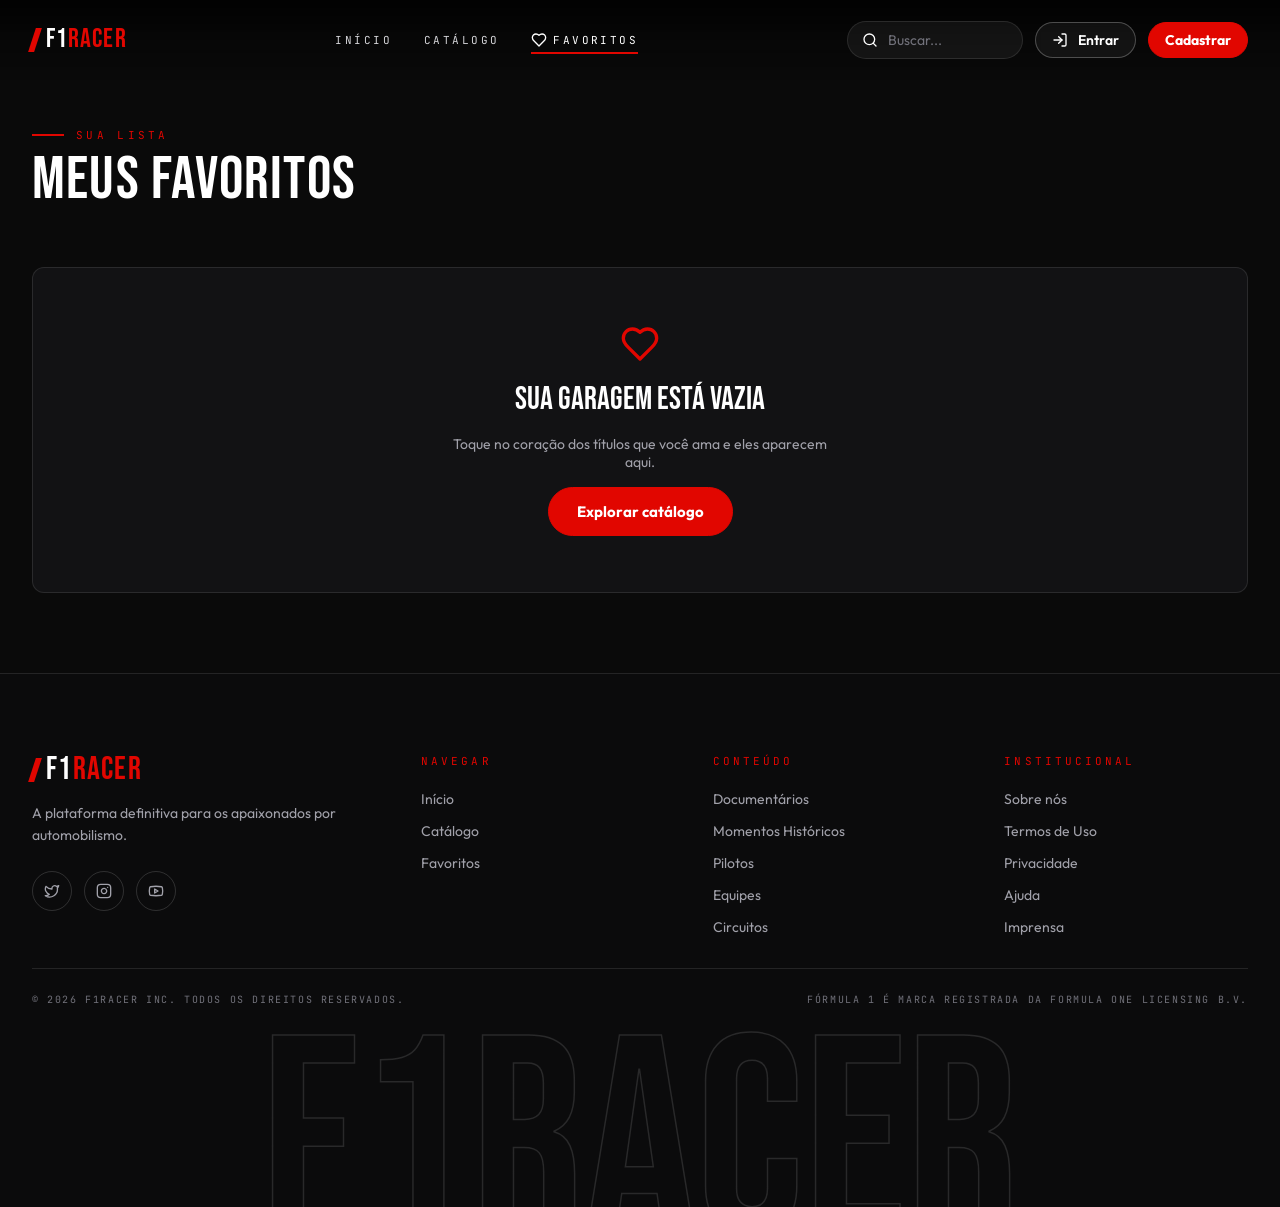
<file: favoritos.html>
<!DOCTYPE html>
<html lang="pt-BR">
<head>
  <meta charset="utf-8">
  <meta name="viewport" content="width=device-width, initial-scale=1">
  <meta name="theme-color" content="#0A0A0A">
  <title>Meus favoritos — F1RACER</title>
  <meta name="description" content="F1RACER — A emoção da Fórmula 1 em um só lugar. Documentários, corridas históricas, bastidores e muito mais.">
  <link rel="preconnect" href="https://fonts.googleapis.com">
  <link rel="preconnect" href="https://fonts.gstatic.com" crossorigin>
  <link href="https://fonts.googleapis.com/css2?family=Bebas+Neue&family=Outfit:wght@300;400;500;600;700;800&family=JetBrains+Mono:wght@400;500;600&display=swap" rel="stylesheet">
  <link rel="stylesheet" href="css/style.css">
</head>
<body data-page="favoritos">
<div id="site-header"></div>
<main class="container page-top" style="min-height:70vh">
  <p class="eyebrow" id="fav-eyebrow">Sua lista</p>
  <h1 class="display h1">Meus favoritos</h1>
  <p class="count" id="fav-count" style="margin-top:12px"></p>
  <div id="fav-result"></div>
</main>
<div id="site-footer"></div>
<script src="js/data.js"></script>
<script src="js/app.js"></script>
<script src="js/favoritos.js"></script>
</body>
</html>
</file>
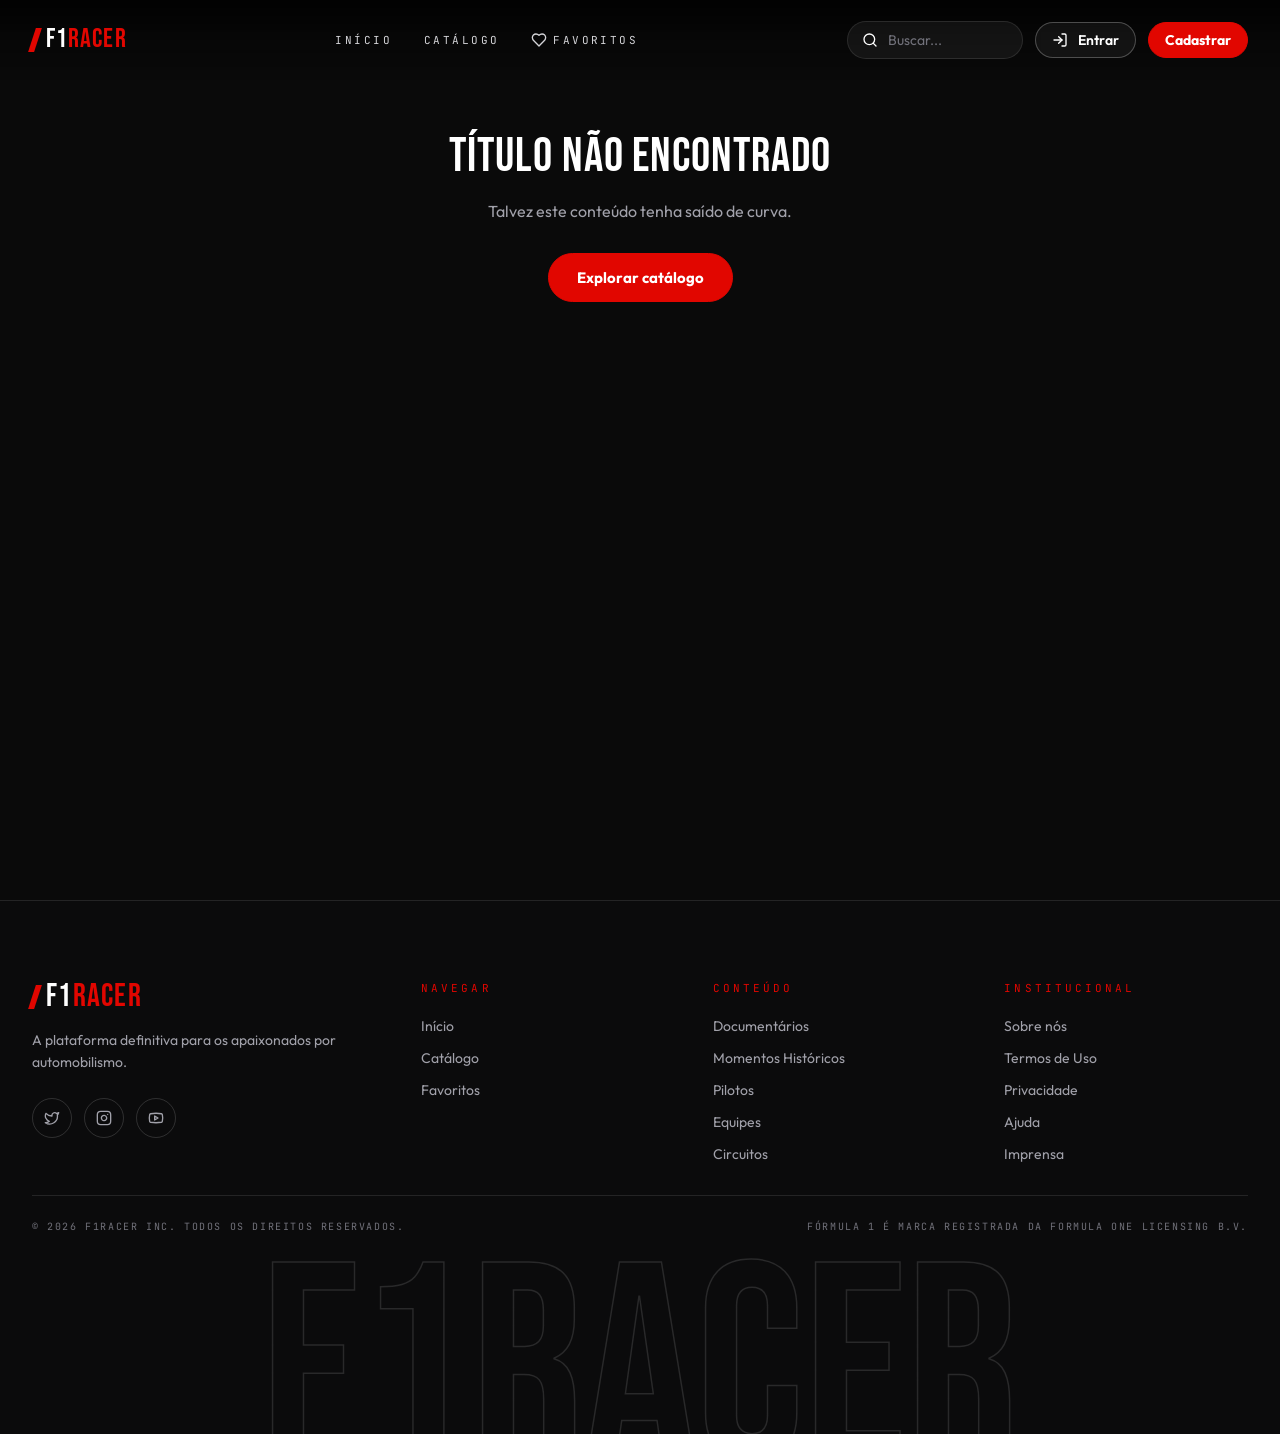
<file: titulo.html>
<!DOCTYPE html>
<html lang="pt-BR">
<head>
  <meta charset="utf-8">
  <meta name="viewport" content="width=device-width, initial-scale=1">
  <meta name="theme-color" content="#0A0A0A">
  <title>Título — F1RACER</title>
  <meta name="description" content="F1RACER — A emoção da Fórmula 1 em um só lugar. Documentários, corridas históricas, bastidores e muito mais.">
  <link rel="preconnect" href="https://fonts.googleapis.com">
  <link rel="preconnect" href="https://fonts.gstatic.com" crossorigin>
  <link href="https://fonts.googleapis.com/css2?family=Bebas+Neue&family=Outfit:wght@300;400;500;600;700;800&family=JetBrains+Mono:wght@400;500;600&display=swap" rel="stylesheet">
  <link rel="stylesheet" href="css/style.css">
</head>
<body data-page="titulo">
<div id="site-header"></div>
<main id="detail"></main>
<div id="site-footer"></div>
<script src="js/data.js"></script>
<script src="js/app.js"></script>
<script src="js/titulo.js"></script>
</body>
</html>
</file>
<file: css/style.css>
/* RACEFLIX — estilos globais */
:root {
  --brand: #e10600;
  --brand-hover: #ff1a14;
  --ink: #0a0a0a;
  --panel: #121214;
  --line: rgba(255, 255, 255, 0.1);
  --muted: #a1a1aa;
  --font-display: "Bebas Neue", Impact, sans-serif;
  --font-sans: "Outfit", system-ui, sans-serif;
  --font-mono: "JetBrains Mono", monospace;
}
* { box-sizing: border-box; }
html { scroll-behavior: smooth; background: var(--ink); }
body {
  margin: 0; background: var(--ink); color: #fff; font-family: var(--font-sans);
  -webkit-font-smoothing: antialiased; overflow-x: hidden;
}
body.no-scroll { overflow: hidden; }
a { color: inherit; text-decoration: none; }
button { font: inherit; color: inherit; cursor: pointer; background: none; border: 0; padding: 0; }
img { display: block; max-width: 100%; }
h1, h2, h3, p { margin: 0; }
::selection { background: var(--brand); color: #fff; }

.container { max-width: 1280px; margin: 0 auto; padding: 0 16px; }
@media (min-width: 640px) { .container { padding: 0 24px; } }
@media (min-width: 1024px) { .container { padding: 0 32px; } }

.display { font-family: var(--font-display); text-transform: uppercase; font-weight: 400; letter-spacing: 0.02em; }
.mono { font-family: var(--font-mono); text-transform: uppercase; }
.eyebrow {
  display: flex; align-items: center; gap: 12px; margin-bottom: 8px;
  font-family: var(--font-mono); font-size: 11px; letter-spacing: 0.3em; text-transform: uppercase; color: var(--brand);
}
.eyebrow::before { content: ""; width: 32px; height: 2px; background: var(--brand); }
.h2 { font-size: clamp(2.2rem, 5vw, 3rem); line-height: 1; }
.h1 { font-size: clamp(3rem, 7vw, 3.8rem); line-height: 1; }

/* Botões */
.btn {
  display: inline-flex; align-items: center; justify-content: center; gap: 10px;
  border-radius: 999px; padding: 14px 28px; font-weight: 700; font-size: 15px;
  background: var(--brand); color: #fff; transition: all 0.3s; border: 1px solid var(--brand);
}
.btn:hover { background: var(--brand-hover); box-shadow: 0 0 24px rgba(225, 6, 0, 0.45); }
.btn.ghost { background: rgba(255, 255, 255, 0.05); border-color: rgba(255, 255, 255, 0.25); font-weight: 600; backdrop-filter: blur(4px); }
.btn.ghost:hover { border-color: #fff; background: rgba(255, 255, 255, 0.1); box-shadow: none; }
.btn.small { padding: 8px 16px; font-size: 14px; }
.btn.fav-on { background: rgba(225, 6, 0, 0.1); border-color: var(--brand); }
.btn:disabled { opacity: 0.5; cursor: wait; }
.icon { width: 16px; height: 16px; fill: none; stroke: currentColor; stroke-width: 2; stroke-linecap: round; stroke-linejoin: round; flex-shrink: 0; }
.icon.fill { fill: currentColor; }

/* Header */
.header { position: fixed; inset: 0 0 auto 0; z-index: 50; transition: all 0.5s; background: linear-gradient(to bottom, rgba(0,0,0,.8), rgba(0,0,0,.3), transparent); }
.header.scrolled { background: rgba(0, 0, 0, 0.85); backdrop-filter: blur(20px); border-bottom: 1px solid var(--line); }
.header-row { display: flex; align-items: center; justify-content: space-between; gap: 24px; height: 64px; }
@media (min-width: 1024px) { .header-row { height: 80px; } }
.logo { display: flex; align-items: center; gap: 8px; font-family: var(--font-display); font-size: 1.7rem; letter-spacing: 0.04em; line-height: 1; }
.logo i { display: block; width: 6px; height: 24px; background: var(--brand); transform: skewX(-18deg); }
.logo b { color: var(--brand); font-weight: 400; }
.nav { display: none; align-items: center; gap: 32px; }
.nav a { position: relative; font-family: var(--font-mono); font-size: 11px; letter-spacing: 0.22em; text-transform: uppercase; color: #d4d4d8; transition: color 0.3s; display: inline-flex; align-items: center; gap: 6px; }
.nav a::after { content: ""; position: absolute; left: 0; bottom: -6px; height: 2px; width: 0; background: var(--brand); transition: width 0.3s; }
.nav a:hover, .nav a.active { color: #fff; }
.nav a:hover::after, .nav a.active::after { width: 100%; }
.badge-count { display: inline-grid; place-items: center; min-width: 16px; height: 16px; padding: 0 4px; border-radius: 999px; background: var(--brand); font-size: 9px; font-weight: 600; }
.header-right { display: flex; align-items: center; gap: 12px; }
.search { display: none; align-items: center; gap: 8px; border: 1px solid var(--line); background: rgba(255,255,255,.05); border-radius: 999px; padding: 8px 14px; width: 176px; transition: all 0.3s; }
.search:focus-within { width: 224px; border-color: rgba(225, 6, 0, 0.7); }
.search input, .field input { background: transparent; border: 0; outline: 0; color: #fff; font: inherit; font-size: 14px; width: 100%; }
.search input::placeholder, .field input::placeholder { color: #71717a; }
.auth-desktop { display: none; align-items: center; gap: 12px; }
.user-chip { font-family: var(--font-mono); font-size: 11px; letter-spacing: 0.18em; text-transform: uppercase; color: #d4d4d8; }
.menu-toggle { display: grid; place-items: center; width: 40px; height: 40px; border-radius: 999px; border: 1px solid rgba(255,255,255,.15); }
@media (min-width: 768px) {
  .nav, .search, .auth-desktop { display: flex; }
  .menu-toggle { display: none; }
}
.mobile-menu { display: none; background: rgba(0,0,0,.95); backdrop-filter: blur(20px); border-bottom: 1px solid var(--line); padding: 24px; flex-direction: column; gap: 20px; }
.mobile-menu.open { display: flex; }
.mobile-menu a.big { font-family: var(--font-display); font-size: 1.6rem; letter-spacing: 0.03em; color: #e4e4e7; }
.mobile-menu a.big:hover { color: var(--brand); }
.mobile-menu .search { display: flex; width: 100%; }
.mobile-menu .row { display: flex; gap: 12px; }
.mobile-menu .row .btn { flex: 1; }
@media (min-width: 768px) { .mobile-menu, .mobile-menu.open { display: none; } }

/* Hero */
.hero { position: relative; min-height: 92vh; display: flex; align-items: flex-end; overflow: hidden; }
@media (min-width: 1024px) { .hero { min-height: 100vh; align-items: center; } }
.hero-bg { position: absolute; inset: 0; opacity: 0; transition: opacity 1.4s ease; }
.hero-bg.active { opacity: 1; }
.hero-bg img { width: 100%; height: 100%; object-fit: cover; }
.hero::before { content: ""; position: absolute; inset: 0; z-index: 1; background: linear-gradient(to right, var(--ink), rgba(10,10,10,.7), transparent); }
.hero::after { content: ""; position: absolute; inset: 0; z-index: 1; background: linear-gradient(to top, var(--ink), transparent, rgba(10,10,10,.6)); }
.hero-content { position: relative; z-index: 2; width: 100%; padding-top: 112px; padding-bottom: 80px; }
@media (min-width: 1024px) { .hero-content { padding-top: 64px; padding-bottom: 96px; } }
.hero h1 { font-family: var(--font-display); text-transform: uppercase; line-height: 0.92; letter-spacing: 0.01em; font-weight: 400; font-size: clamp(2.4rem, 8.5vw, 5.4rem); max-width: 56rem; }
.hero h1 .line { display: block; overflow: hidden; padding-bottom: 0.06em; margin-bottom: -0.06em; }
.hero h1 .line span { display: block; transform: translateY(115%); animation: rise 0.9s cubic-bezier(.16,1,.3,1) forwards; }
.hero h1 .accent { color: var(--brand); }
.hero-sub { margin-top: 24px; max-width: 28rem; font-size: 16px; line-height: 1.6; color: #d4d4d8; }
.hero-cta { margin-top: 32px; display: flex; flex-wrap: wrap; gap: 16px; }
.hero-foot { margin-top: 40px; display: flex; align-items: flex-end; justify-content: space-between; gap: 24px; }
.dots { display: flex; align-items: center; gap: 12px; }
.dot { height: 8px; width: 8px; border-radius: 999px; background: rgba(255,255,255,.3); transition: all 0.5s; }
.dot:hover { background: rgba(255,255,255,.6); }
.dot.active { width: 36px; background: var(--brand); }
.counter { margin-left: 12px; font-family: var(--font-mono); font-size: 11px; letter-spacing: 0.2em; color: #a1a1aa; }
.hero-side { display: none; align-items: center; gap: 32px; }
@media (min-width: 1024px) { .hero-side { display: flex; } }
.hero-f1 { font-family: var(--font-display); font-style: italic; font-size: 4.5rem; line-height: 1; color: var(--brand); transform: skewX(-10deg); user-select: none; }
.arrows { display: flex; gap: 12px; }
.arrow { display: grid; place-items: center; width: 48px; height: 48px; border-radius: 999px; border: 1px solid rgba(255,255,255,.2); transition: all 0.3s; }
.arrow:hover { border-color: var(--brand); color: var(--brand); }
.arrows-mobile { position: absolute; right: 24px; bottom: 24px; z-index: 3; display: flex; gap: 12px; }
.arrows-mobile .arrow { width: 40px; height: 40px; background: rgba(0,0,0,.4); }
@media (min-width: 1024px) { .arrows-mobile { display: none; } }
@keyframes rise { to { transform: translateY(0); } }
@keyframes fadeUp { from { opacity: 0; transform: translateY(20px); } to { opacity: 1; transform: none; } }
.fade-up { opacity: 0; animation: fadeUp 0.8s cubic-bezier(.16,1,.3,1) forwards; }

/* Marquee */
.marquee { overflow: hidden; border-top: 1px solid var(--line); border-bottom: 1px solid var(--line); background: var(--panel); padding: 16px 0; }
.marquee-track { display: flex; width: max-content; animation: marquee 46s linear infinite; }
.marquee:hover .marquee-track { animation-play-state: paused; }
.marquee-group { display: flex; flex-shrink: 0; align-items: center; }
.marquee-item { display: flex; align-items: center; gap: 20px; padding: 0 20px; white-space: nowrap; font-family: var(--font-display); font-size: 1.6rem; letter-spacing: 0.08em; color: rgba(255,255,255,.75); }
.marquee-item .icon { color: var(--brand); width: 16px; height: 16px; }
@keyframes marquee { to { transform: translateX(-50%); } }

/* Seções e grades */
.section { padding: 64px 0; }
@media (min-width: 1024px) { .section { padding: 112px 0; } }
.section-head { margin-bottom: 40px; display: flex; align-items: flex-end; justify-content: space-between; gap: 24px; }
.link-all { display: flex; align-items: center; gap: 8px; font-family: var(--font-mono); font-size: 11px; letter-spacing: 0.2em; text-transform: uppercase; color: #a1a1aa; transition: color .3s; }
.link-all:hover { color: #fff; }
.link-all .icon { color: var(--brand); transition: transform .3s; }
.link-all:hover .icon { transform: translateX(6px); }
.grid { display: grid; gap: 12px; grid-template-columns: repeat(2, 1fr); }
@media (min-width: 640px) { .grid { gap: 20px; grid-template-columns: repeat(3, 1fr); } }
.grid.cols-6 { }
@media (min-width: 1024px) { .grid.cols-6 { grid-template-columns: repeat(6, 1fr); } .grid.cols-5 { grid-template-columns: repeat(5, 1fr); } }
.reveal { opacity: 0; transform: translateY(32px); transition: opacity .6s cubic-bezier(.16,1,.3,1), transform .6s cubic-bezier(.16,1,.3,1); }
.reveal.in { opacity: 1; transform: none; }

/* Pôster */
.card { position: relative; display: block; width: 100%; aspect-ratio: 2 / 3; overflow: hidden; border-radius: 6px; box-shadow: 0 0 0 1px rgba(255,255,255,.1); text-align: left; transition: box-shadow .5s; }
.card:hover { box-shadow: 0 0 0 1px rgba(225, 6, 0, .6); }
.card img { position: absolute; inset: 0; width: 100%; height: 100%; object-fit: cover; transition: transform .7s ease-out, filter .7s; }
.card:hover img { transform: scale(1.1); filter: brightness(1.1); }
.card .shade { position: absolute; inset: 0; background: linear-gradient(to top, rgba(0,0,0,.95), rgba(0,0,0,.1), rgba(0,0,0,.2)); }
.card .tag { position: absolute; top: 10px; left: 10px; z-index: 2; background: var(--brand); border-radius: 2px; padding: 4px 8px; font-family: var(--font-mono); font-size: 9px; font-weight: 600; letter-spacing: .14em; text-transform: uppercase; }
.card .heart { position: absolute; top: 10px; right: 10px; z-index: 3; display: grid; place-items: center; width: 32px; height: 32px; border-radius: 999px; background: rgba(0,0,0,.5); backdrop-filter: blur(8px); opacity: 0; transition: all .3s; }
.card:hover .heart { opacity: 1; }
.card .heart:hover, .card .heart.on { background: var(--brand); }
.card .heart.on { opacity: 1; }
.card .heart.on .icon { fill: #fff; }
.card .play { position: absolute; inset: 0; z-index: 2; display: grid; place-items: center; opacity: 0; transition: opacity .5s; pointer-events: none; }
.card:hover .play { opacity: 1; }
.card .play span { display: grid; place-items: center; width: 48px; height: 48px; border-radius: 999px; background: rgba(225,6,0,.9); box-shadow: 0 0 24px rgba(225,6,0,.45); transform: scale(.75); transition: transform .5s; }
.card:hover .play span { transform: scale(1); }
.card .info { position: absolute; inset: auto 0 0 0; z-index: 2; padding: 12px; }
.card .info b { display: block; font-family: var(--font-display); font-weight: 400; font-size: 1.3rem; line-height: 1; letter-spacing: .03em; text-transform: uppercase; }
.card .info small { display: block; margin-top: 6px; font-family: var(--font-mono); font-size: 9px; letter-spacing: .14em; text-transform: uppercase; color: #a1a1aa; }
.card .bar { position: absolute; left: 0; bottom: 0; z-index: 2; height: 3px; width: 0; background: var(--brand); transition: width .5s; }
.card:hover .bar { width: 100%; }

/* Categorias */
.cat { position: relative; height: 144px; overflow: hidden; border-radius: 6px; box-shadow: 0 0 0 1px rgba(255,255,255,.1); text-align: left; transition: box-shadow .5s; }
@media (min-width: 640px) { .cat { height: 176px; } }
@media (min-width: 1024px) { .cat { height: 192px; } }
.cat:hover { box-shadow: 0 0 0 1px rgba(225,6,0,.6); }
.cat img { position: absolute; inset: 0; width: 100%; height: 100%; object-fit: cover; transition: transform .7s ease-out; }
.cat:hover img { transform: scale(1.1); }
.cat .shade { position: absolute; inset: 0; background: linear-gradient(to top, rgba(0,0,0,.95), rgba(0,0,0,.35), rgba(0,0,0,.1)); }
.cat .ico { position: absolute; top: 12px; left: 12px; z-index: 2; color: var(--brand); }
.cat .go { position: absolute; top: 12px; right: 12px; z-index: 2; display: grid; place-items: center; width: 32px; height: 32px; border-radius: 999px; background: var(--brand); opacity: 0; transform: scale(.75); transition: all .4s; }
.cat:hover .go { opacity: 1; transform: scale(1); }
.cat .info { position: absolute; inset: auto 0 0 0; z-index: 2; padding: 14px; }
.cat .info b { display: block; font-family: var(--font-display); font-weight: 400; font-size: 1.6rem; line-height: 1; letter-spacing: .03em; text-transform: uppercase; }
.cat .info small { display: block; margin-top: 6px; font-family: var(--font-mono); font-size: 9px; letter-spacing: .16em; text-transform: uppercase; color: #a1a1aa; }
.cat .bar { position: absolute; left: 0; bottom: 0; z-index: 2; height: 3px; width: 0; background: var(--brand); transition: width .5s; }
.cat:hover .bar { width: 100%; }

/* Catálogo */
.page-top { padding-top: 96px; padding-bottom: 80px; }
@media (min-width: 1024px) { .page-top { padding-top: 128px; } }
.toolbar { margin-top: 32px; display: flex; flex-direction: column; gap: 16px; }
@media (min-width: 1024px) { .toolbar { flex-direction: row; align-items: center; } }
.pill-input { display: flex; align-items: center; gap: 10px; border: 1px solid var(--line); background: rgba(255,255,255,.05); border-radius: 999px; padding: 12px 16px; width: 100%; transition: border-color .3s; }
@media (min-width: 1024px) { .pill-input { width: 320px; } }
.pill-input:focus-within { border-color: rgba(225,6,0,.7); }
.pill-input input { background: transparent; border: 0; outline: 0; color: #fff; font: inherit; font-size: 14px; width: 100%; }
.pill-input input::placeholder { color: #71717a; }
.sort { display: flex; align-items: center; gap: 8px; font-family: var(--font-mono); font-size: 10px; letter-spacing: .18em; text-transform: uppercase; color: #71717a; }
.sort select { border-radius: 999px; border: 1px solid var(--line); background: rgba(255,255,255,.05); padding: 12px 16px; font-family: var(--font-mono); font-size: 12px; letter-spacing: .14em; text-transform: uppercase; color: #fff; outline: 0; }
.sort select option { background: var(--panel); }
.count { font-family: var(--font-mono); font-size: 10px; letter-spacing: .18em; text-transform: uppercase; color: #71717a; }
@media (min-width: 1024px) { .count { margin-left: auto; } }
.chips { margin-top: 24px; display: flex; flex-wrap: wrap; gap: 8px; }
.chip { border-radius: 999px; padding: 8px 16px; border: 1px solid rgba(255,255,255,.15); font-family: var(--font-mono); font-size: 10px; letter-spacing: .16em; text-transform: uppercase; color: #d4d4d8; transition: all .3s; }
.chip:hover { border-color: rgba(255,255,255,.4); }
.chip.active { background: var(--brand); border-color: var(--brand); color: #fff; }
.empty { margin-top: 56px; display: flex; flex-direction: column; align-items: center; text-align: center; gap: 16px; padding: 56px 16px; border-radius: 12px; border: 1px solid var(--line); background: var(--panel); }
.empty .icon { width: 40px; height: 40px; color: var(--brand); }
.empty p.t { font-family: var(--font-display); font-size: 2rem; text-transform: uppercase; }
.empty p.d { max-width: 24rem; font-size: 14px; color: #a1a1aa; }
.grid-main { margin-top: 40px; }
@media (min-width: 1024px) { .grid-main { grid-template-columns: repeat(5, 1fr); } }
.back-home { margin-top: 56px; text-align: center; }
.back-home a { font-family: var(--font-mono); font-size: 11px; letter-spacing: .2em; text-transform: uppercase; color: #a1a1aa; transition: color .3s; }
.back-home a:hover { color: var(--brand); }

/* Detalhe */
.detail { position: relative; min-height: 70vh; display: flex; align-items: flex-end; overflow: hidden; }
.detail > img { position: absolute; inset: 0; width: 100%; height: 100%; object-fit: cover; }
.detail::before { content: ""; position: absolute; inset: 0; background: linear-gradient(to right, var(--ink), rgba(10,10,10,.7), transparent); }
.detail::after { content: ""; position: absolute; inset: 0; background: linear-gradient(to top, var(--ink), transparent, rgba(10,10,10,.7)); }
.detail .container { position: relative; z-index: 2; padding-top: 112px; padding-bottom: 56px; }
.back-link { display: inline-flex; align-items: center; gap: 8px; font-family: var(--font-mono); font-size: 11px; letter-spacing: .2em; text-transform: uppercase; color: #d4d4d8; transition: color .3s; }
.back-link:hover { color: var(--brand); }
.pill-tag { display: inline-block; background: var(--brand); border-radius: 2px; padding: 4px 8px; font-family: var(--font-mono); font-size: 9px; font-weight: 600; letter-spacing: .14em; text-transform: uppercase; }
.detail h1 { margin-top: 12px; font-size: clamp(3rem, 7vw, 4.5rem); line-height: .95; max-width: 48rem; }
.meta { margin-top: 20px; display: flex; flex-wrap: wrap; align-items: center; gap: 8px 20px; font-family: var(--font-mono); font-size: 11px; letter-spacing: .16em; text-transform: uppercase; color: #d4d4d8; }
.meta span { display: inline-flex; align-items: center; gap: 6px; }
.meta .icon { width: 14px; height: 14px; }
.meta .star { color: var(--brand); fill: var(--brand); }
.meta a { color: var(--brand); transition: color .3s; }
.meta a:hover { color: #fff; }
.synopsis { margin-top: 24px; max-width: 36rem; font-size: 16px; line-height: 1.6; color: #d4d4d8; }
.actions { margin-top: 32px; display: flex; flex-wrap: wrap; gap: 12px; }
.related h2 { font-size: clamp(1.8rem, 4vw, 2.4rem); text-transform: uppercase; }
.notfound { padding: 128px 24px 80px; min-height: 100vh; text-align: center; }
.notfound h1 { font-size: 3rem; }
.notfound p { margin: 16px 0 32px; color: #a1a1aa; }

/* Modal */
.modal { position: fixed; inset: 0; z-index: 70; display: none; align-items: center; justify-content: center; padding: 16px; }
.modal.open { display: flex; }
.modal-bg { position: absolute; inset: 0; background: rgba(0,0,0,.85); backdrop-filter: blur(4px); }
.modal-box { position: relative; width: 100%; max-width: 768px; max-height: 92vh; overflow-y: auto; border-radius: 12px; background: var(--panel); border: 1px solid var(--line); box-shadow: 0 25px 50px rgba(0,0,0,.6); animation: pop .4s cubic-bezier(.16,1,.3,1); }
@keyframes pop { from { opacity: 0; transform: translateY(40px) scale(.96); } to { opacity: 1; transform: none; } }
.media { position: relative; aspect-ratio: 16 / 9; background: #000; }
.media iframe, .media img { position: absolute; inset: 0; width: 100%; height: 100%; border: 0; object-fit: cover; }
.modal-close { position: absolute; top: 16px; right: 16px; z-index: 5; display: grid; place-items: center; width: 40px; height: 40px; border-radius: 999px; background: rgba(0,0,0,.6); border: 1px solid rgba(255,255,255,.2); transition: all .3s; }
.modal-close:hover { background: var(--brand); border-color: var(--brand); }
.modal-body { padding: 24px; }
@media (min-width: 640px) { .modal-body { padding: 32px; } }
.modal-body h3 { margin-top: 12px; font-size: clamp(2rem, 5vw, 3rem); line-height: 1; }
.modal-body .synopsis { max-width: none; font-size: 15px; }

/* Formulários (login/cadastro) */
.auth-wrap { padding: 112px 16px 80px; min-height: 100vh; display: flex; justify-content: center; align-items: flex-start; }
@media (min-width: 1024px) { .auth-wrap { padding-top: 144px; } }
.auth-card { width: 100%; max-width: 448px; border-radius: 12px; background: var(--panel); border: 1px solid var(--line); padding: 32px; }
@media (min-width: 640px) { .auth-card { padding: 40px; } }
.auth-card form { margin-top: 32px; display: flex; flex-direction: column; gap: 20px; }
.field label { display: block; margin-bottom: 8px; font-family: var(--font-mono); font-size: 10px; letter-spacing: .2em; text-transform: uppercase; color: #a1a1aa; }
.field input { border-radius: 6px; background: rgba(255,255,255,.05); border: 1px solid var(--line); padding: 12px 16px; transition: border-color .3s; }
.field input:focus { border-color: var(--brand); }
.msg-error { display: none; border-radius: 6px; border: 1px solid rgba(225,6,0,.4); background: rgba(225,6,0,.1); padding: 12px 16px; font-size: 14px; color: #e4e4e7; }
.msg-error.show { display: block; }
.auth-card .alt { margin-top: 24px; font-size: 14px; color: #a1a1aa; }
.auth-card .alt a:hover { color: var(--brand); }
.auth-card .alt b { color: #fff; font-weight: 600; }
.auth-card .btn { width: 100%; }

/* Toast */
.toasts { position: fixed; right: 16px; bottom: 16px; z-index: 100; display: flex; flex-direction: column; gap: 8px; }
.toast { background: #18181b; border: 1px solid rgba(255,255,255,.12); border-radius: 8px; padding: 12px 16px; font-size: 14px; box-shadow: 0 10px 30px rgba(0,0,0,.5); animation: fadeUp .4s forwards; max-width: 320px; }

/* Rodapé */
.footer { position: relative; overflow: hidden; border-top: 1px solid var(--line); background: #0b0b0c; }
.footer-grid { display: grid; gap: 48px; padding-top: 56px; padding-bottom: 32px; }
@media (min-width: 768px) { .footer-grid { grid-template-columns: 1.4fr 1fr 1fr 1fr; padding-top: 80px; } }
.footer p.about { margin-top: 16px; max-width: 20rem; font-size: 14px; line-height: 1.6; color: #a1a1aa; }
.footer h3 { font-family: var(--font-mono); font-size: 11px; letter-spacing: .28em; text-transform: uppercase; color: var(--brand); font-weight: 400; }
.footer ul { list-style: none; padding: 0; margin: 20px 0 0; display: flex; flex-direction: column; gap: 12px; }
.footer li a, .footer li button { font-size: 14px; color: #a1a1aa; transition: color .3s; }
.footer li a:hover, .footer li button:hover { color: #fff; }
.socials { margin-top: 24px; display: flex; gap: 12px; }
.socials button { display: grid; place-items: center; width: 40px; height: 40px; border-radius: 999px; border: 1px solid rgba(255,255,255,.15); color: #a1a1aa; transition: all .3s; }
.socials button:hover { border-color: var(--brand); color: var(--brand); }
.footer-bottom { display: flex; flex-direction: column; gap: 12px; border-top: 1px solid var(--line); padding: 24px 0 32px; font-family: var(--font-mono); font-size: 10px; letter-spacing: .16em; text-transform: uppercase; color: #71717a; }
@media (min-width: 640px) { .footer-bottom { flex-direction: row; align-items: center; justify-content: space-between; } }
.footer-big { text-align: center; font-family: var(--font-display); line-height: .78; font-size: 22vw; color: transparent; -webkit-text-stroke: 1.5px rgba(255,255,255,.12); margin-bottom: -0.18em; pointer-events: none; user-select: none; }
</file>
